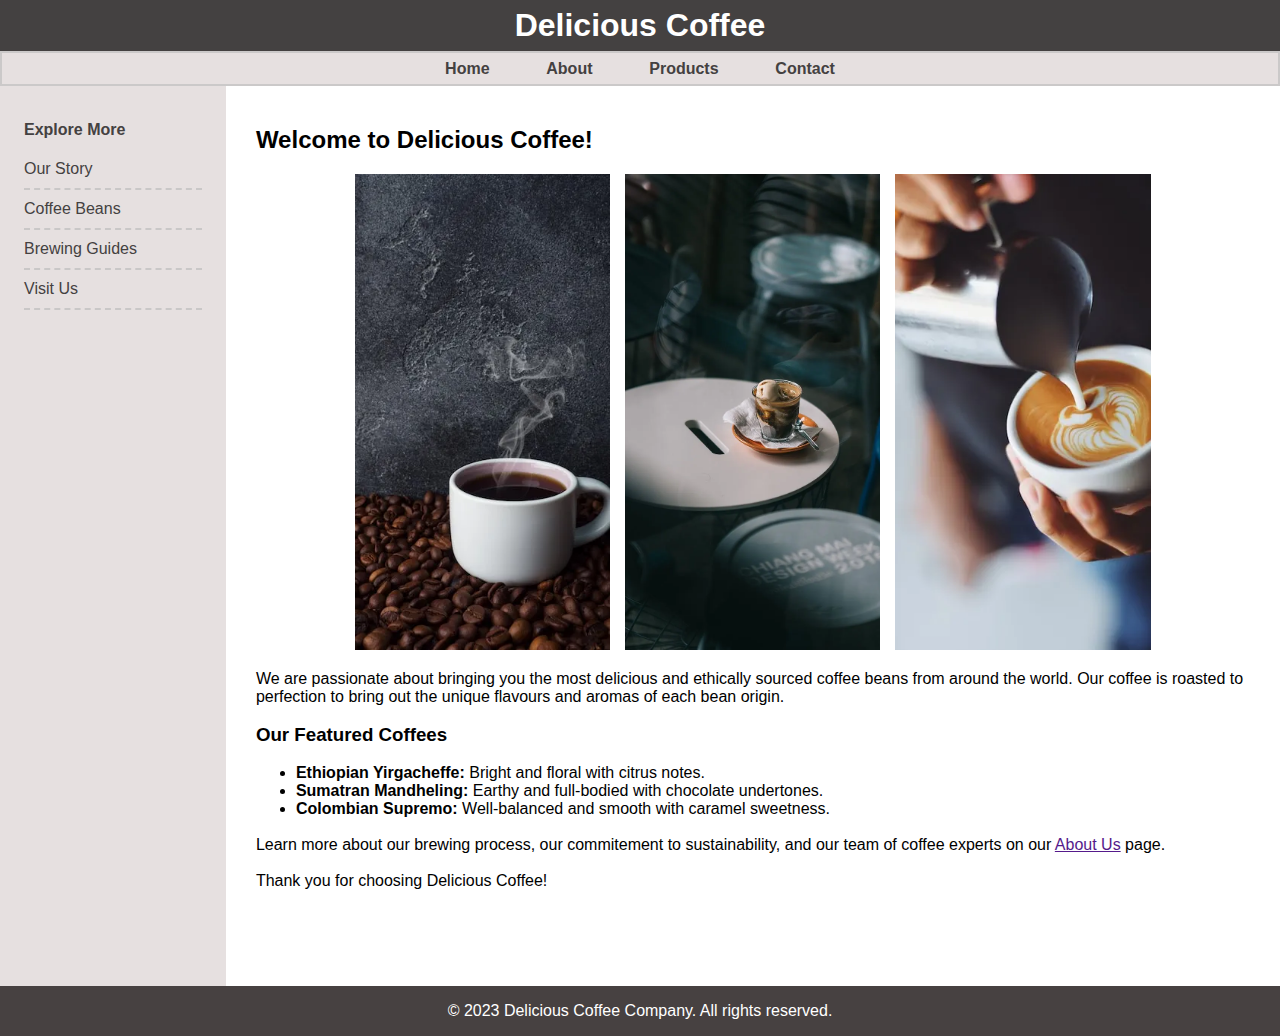
<file: Delicious-coffee(Day-5)/index.html>
<!DOCTYPE html>
<html lang="en">
<head>
    <meta charset="UTF-8">
    <meta name="viewport" content="width=device-width, initial-scale=1.0">
    <title>Delicious Coffee</title>
    <link rel="stylesheet" href="style.css">
</head>
<body>
    <div class="main">
        <header class="header">
            <div class="heading">
                <h1>Delicious Coffee</h1>
            </div>
            <nav class="navbar">
                <div class="nav-items">
                    <div><a href="">Home</a></div>
                    <div><a href="">About</a></div>
                    <div><a href="">Products</a></div>
                    <div><a href="">Contact</a></div>
                </div>
            </nav>
        </header>

        <main class="main-content">
            <aside class="side-bar">
                <div class="side-list">
                    <div class="side-list-heading">Explore More</div>
                    <div class="side-list-item">Our Story</div>
                    <div class="side-list-item">Coffee Beans</div>
                    <div class="side-list-item">Brewing Guides</div>
                    <div class="side-list-item">Visit Us</div>
                </div>
            </aside>

            <main class="right-main-content">
                <h2>Welcome to Delicious Coffee!</h2>
                <div class="image-section">
                    <div class="image1">
                    </div>
                    <div class="image2">
                    </div>
                    <div class="image3">
                    </div>
                </div>
                <p>We are passionate about bringing you the most delicious and ethically sourced coffee beans from around the world. Our coffee is roasted to perfection to bring out the unique flavours and aromas of each bean origin.</p>
                <br>
                <h3>Our Featured Coffees</h3>
                <br>
                <ul>
                    <li><b>Ethiopian Yirgacheffe:</b> Bright and floral with citrus notes.</li>
                    <li><b>Sumatran Mandheling:</b> Earthy and full-bodied with chocolate undertones.</li>
                    <li><b>Colombian Supremo:</b> Well-balanced and smooth with caramel sweetness.</li>
                </ul>
                <br>
                <p>Learn more about our brewing process, our commitement to sustainability, and our team of coffee experts on our <a href="">About Us</a> page.</p>
                <br>
                <p>Thank you for choosing Delicious Coffee!</p>
            </main>
        </main>

        <footer class="footer">
            <p>&copy; 2023 Delicious Coffee Company. All rights reserved.</p>
        </footer>
    </div>
</body>
</html>
</file>
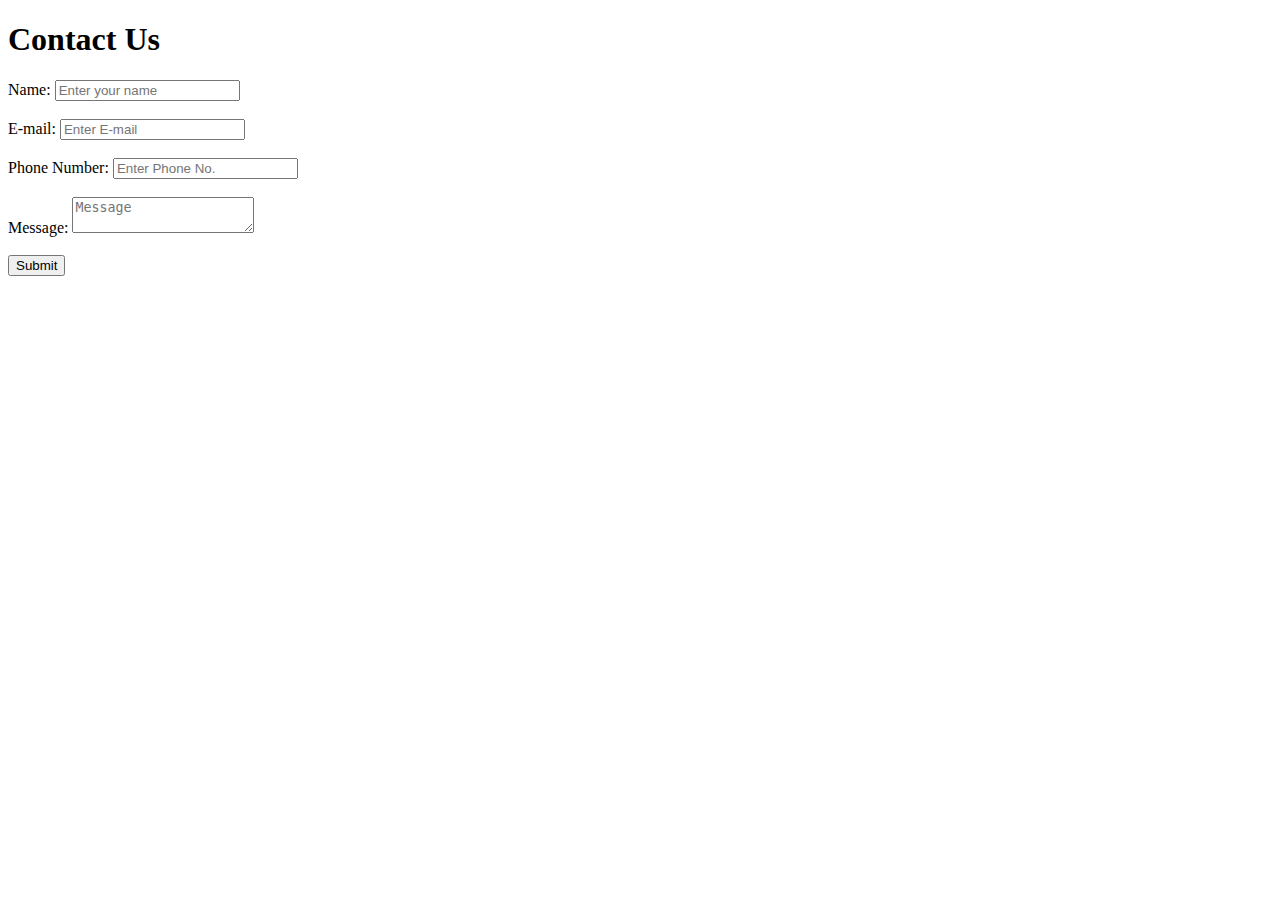
<file: HTML-form/index.html>
<!DOCTYPE html>
<html lang="en">
<head>
    <meta charset="UTF-8">
    <meta name="viewport" content="width=device-width, initial-scale=1.0">
    <title>Form</title>
</head>
<body>
    <h1>Contact Us</h1>
    <form action="/index.html" method="get">
        <label for="name">Name: </label>
        <input id="name" type="text" placeholder="Enter your name">
        <br>
        <br>
        <label for="email">E-mail: </label>
        <input accept="@" id="email" type="email" placeholder="Enter E-mail">
        <br>
        <br>
        <label for="phone">Phone Number: </label>
        <input id="phone" type="tel" name="" placeholder="Enter Phone No." >
        <br>
        <br>
        <label for="message">Message: </label>
        <textarea name="message" id="message" placeholder="Message"></textarea>
        <br>
        <br>
        <input type="button" value="Submit">
    </form>
</body>
</html>
</file>
<file: Delicious-coffee(Day-5)/style.css>
*{
    margin: 0;
    padding: 0;
    box-sizing: border-box;
    font-family: sans-serif;
}

.heading{
    line-height: 1.6;
    display: flex;
    align-items: center;
    justify-content: center;
    color: #ffffff;
    background-color: #444141;
}

.navbar{
    width: 100%;
    height: 35px;
    align-items: center;
    justify-items: center;
    background-color: #e6e0e0;
    border: 2px solid #cbc9c9;
}

.nav-items{
    height: 100%;
    width: 35%;
    display: flex;
    align-items: center;
    justify-content: space-around;
}

.navbar a{
    font-weight: 600;
    color: #444141;
    text-decoration: none;
}





.main-content{
    display: flex;
    height: 100vh;
}

.side-bar{
    padding: 1.5rem;
    width: 25vw;
    background-color: #e6e0e0;

}

.side-list-heading{
    color: #444141;
    height: 2.5rem;
    align-content: center;
    justify-content: center;
    font-weight: 800;
}

.side-list-item{
    color: #444141;
    height: 2.5rem;
    align-content: center;
    justify-content: center;
    border-bottom: 2px dashed #c9c7c7;
}

.footer{
    height: 50px;
    width: 100%;
    display: flex;
    align-items: center;
    justify-content: center;
    color: #ffffff;
    background-color: rgb(71, 65, 65);
}




.right-main-content{
    padding: 40px 30px;
}
.image-section{
    width: 80%;
    height: 58%;
    margin: 20px;
    gap: 15px;
    display: flex;
    justify-self: center;
}
.image1{
    background-size: cover;
    background-position: center;
    width: 33.3%;
    background-image: url(./assets/coffee-beans.webp);
    background-repeat: none;
}
.image2{
    background-size: cover;
    width: 33.3%;
    background-image: url(./assets/coffee-shop.webp);
}
.image3{
    width: 33.3%;
    background-size: cover;
    background-image: url(./assets/serving-cup-coffee.webp);
}
ul{
    margin-left: 40px;
}
</file>
